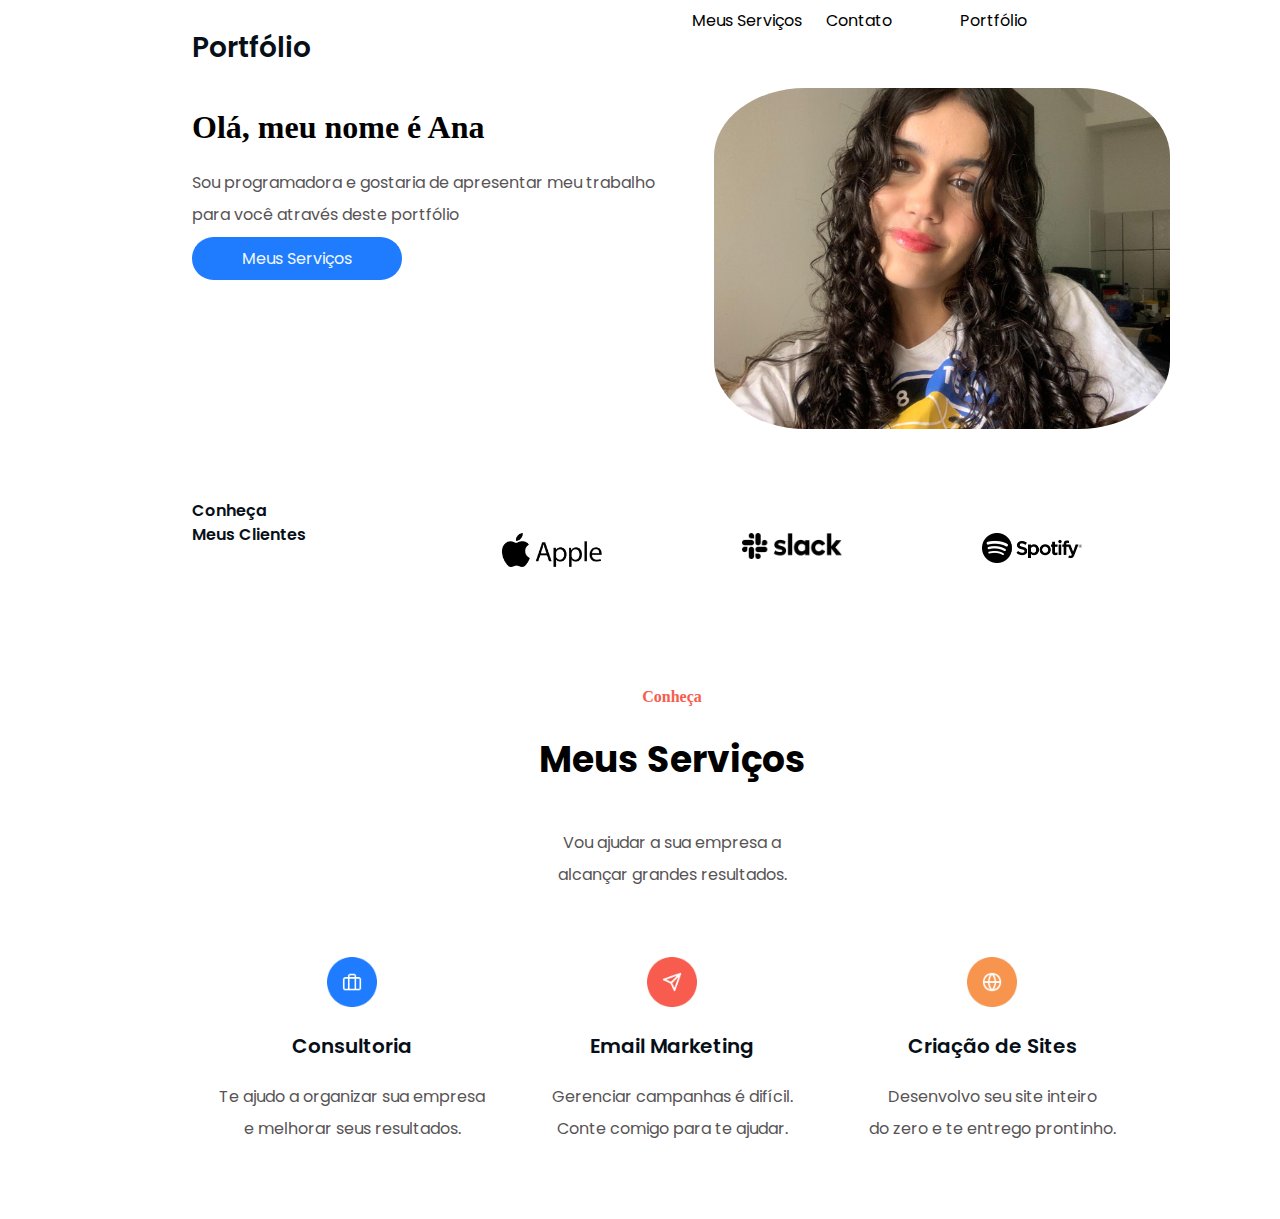
<file: index.html>
<!DOCTYPE html>
<html lang="pt-br">

<head>
    <meta charset="UTF-8">
    <!--configura a codificação de caracteres do documento, uft-8 é uma codificação de caracteres que pode representar
    quase todos os caracteres e simbulos do mundo.-->
    <meta http-equiv="x-UA-Compatible" content="IE=edge">
    <!--isso permite que a pagina seja compativel com a internet explorer-->
    <meta name="viewport" content="width=device-width, initial-scale=1.0">
    <!--a tag meta viewport, que é essencial para o disign responsivo de site.
    Define a largura da pagina para ser igual a largura da tela do dispositivo. um valor 
    de 1.0 significa que a página será exibida sem zoom-->
    <link rel="stylesheet" href="estilo.css">
    <title>Portfólio</title>
    <link rel="preconnect" href="https://fonts.googleapis.com">
    <link rel="preconnect" href="https://fonts.gstatic.com" crossorigin>
    <link href="https://fonts.googleapis.com/css2?family=Poppins:ital
,wght@0,100;0,200;0,300;0,400;0,500;0,600;0,700;0,800;0,900;1,100;1
,200;1,300;1,400;1,500;1,600;1,700;1,800;1,900&display=swap" rel="stylesheet">
</head>

<body>

    <div class="navegacao">

        <div id="titulo">
            <h1>Portfólio</h1>
        </div>

        <div id="menu">
            <ul>
                <li><a href="#servi">Meus Serviços</a></li>
                <li><a href="#contact">Contato</a></li>
                <li><a href="#portfoliotitle">Portfólio</a></li>
            </ul>
        </div>
    </div>

    <div class="navegacao">
        <div class="cabecalhocta">
            <h1>Olá, meu nome é Ana </h1>
            <p class="texto">Sou programadora e gostaria de apresentar meu
                trabalho para você através deste portfólio</p>
            <a id="buttoncta" href="#services">Meus Serviços</a>
        </div>

        <div id="cabecalhoimg">
            <img src="img/WhatsApp Image 2024-07-31 at 17.03.23.jpeg">
        </div>

    </div>
    <div class="navegacao" id="Clientes">
        <div id="cabecalhoclientetexto">
            <p>Conheça</br>
                Meus Clientes</p>

        </div>

        <div id="cabecalhoclientelogo">
            <img width="100" src="img/apple.png">
        </div>

        <div id="cabecalhoclientelogo">
            <img width="100" src="img/slack.png">
        </div>

        <div id="cabecalhoclientelogo">
            <img width="100" src="img/spotify.png">
        </div>
    </div>
    <div class="navegacao">
        <div id="services">
            <h2 id="red">Conheça</h2>
            <h1 id="black">Meus Serviços</h1>
        </div>
    </div>
    <div class="navegacao">
        <p class="gray">Vou ajudar a sua empresa a <br>
            alcançar grandes resultados.</p>
    </div>

    <div class="navegacao">
        <div id="cabecalhoclientelogo">
            <img width="50" src="img/Group 21.png">
            <h3 id="preto">Consultoria</h3>
            <p class="gray">Te ajudo a organizar sua empresa<br>
                e melhorar seus resultados.</p>
        </div>

        <div id="cabecalhoclientelogo">
            <img width="50" src="img/Group 17.png">
            <h3 id="preto">Email Marketing</h3>
            <p class="gray">Gerenciar campanhas é difícil.<br>
                Conte comigo para te ajudar.</p>
        </div>

        <div id="cabecalhoclientelogo">
            <img width="50" src="img/Group 19.png">
            <h3 id="preto">Criação de Sites</h3>
            <p class="gray">Desenvolvo seu site inteiro<br>
                do zero e te entrego prontinho.</p>
        </div>
    </div>
</body>

</html>
</file>
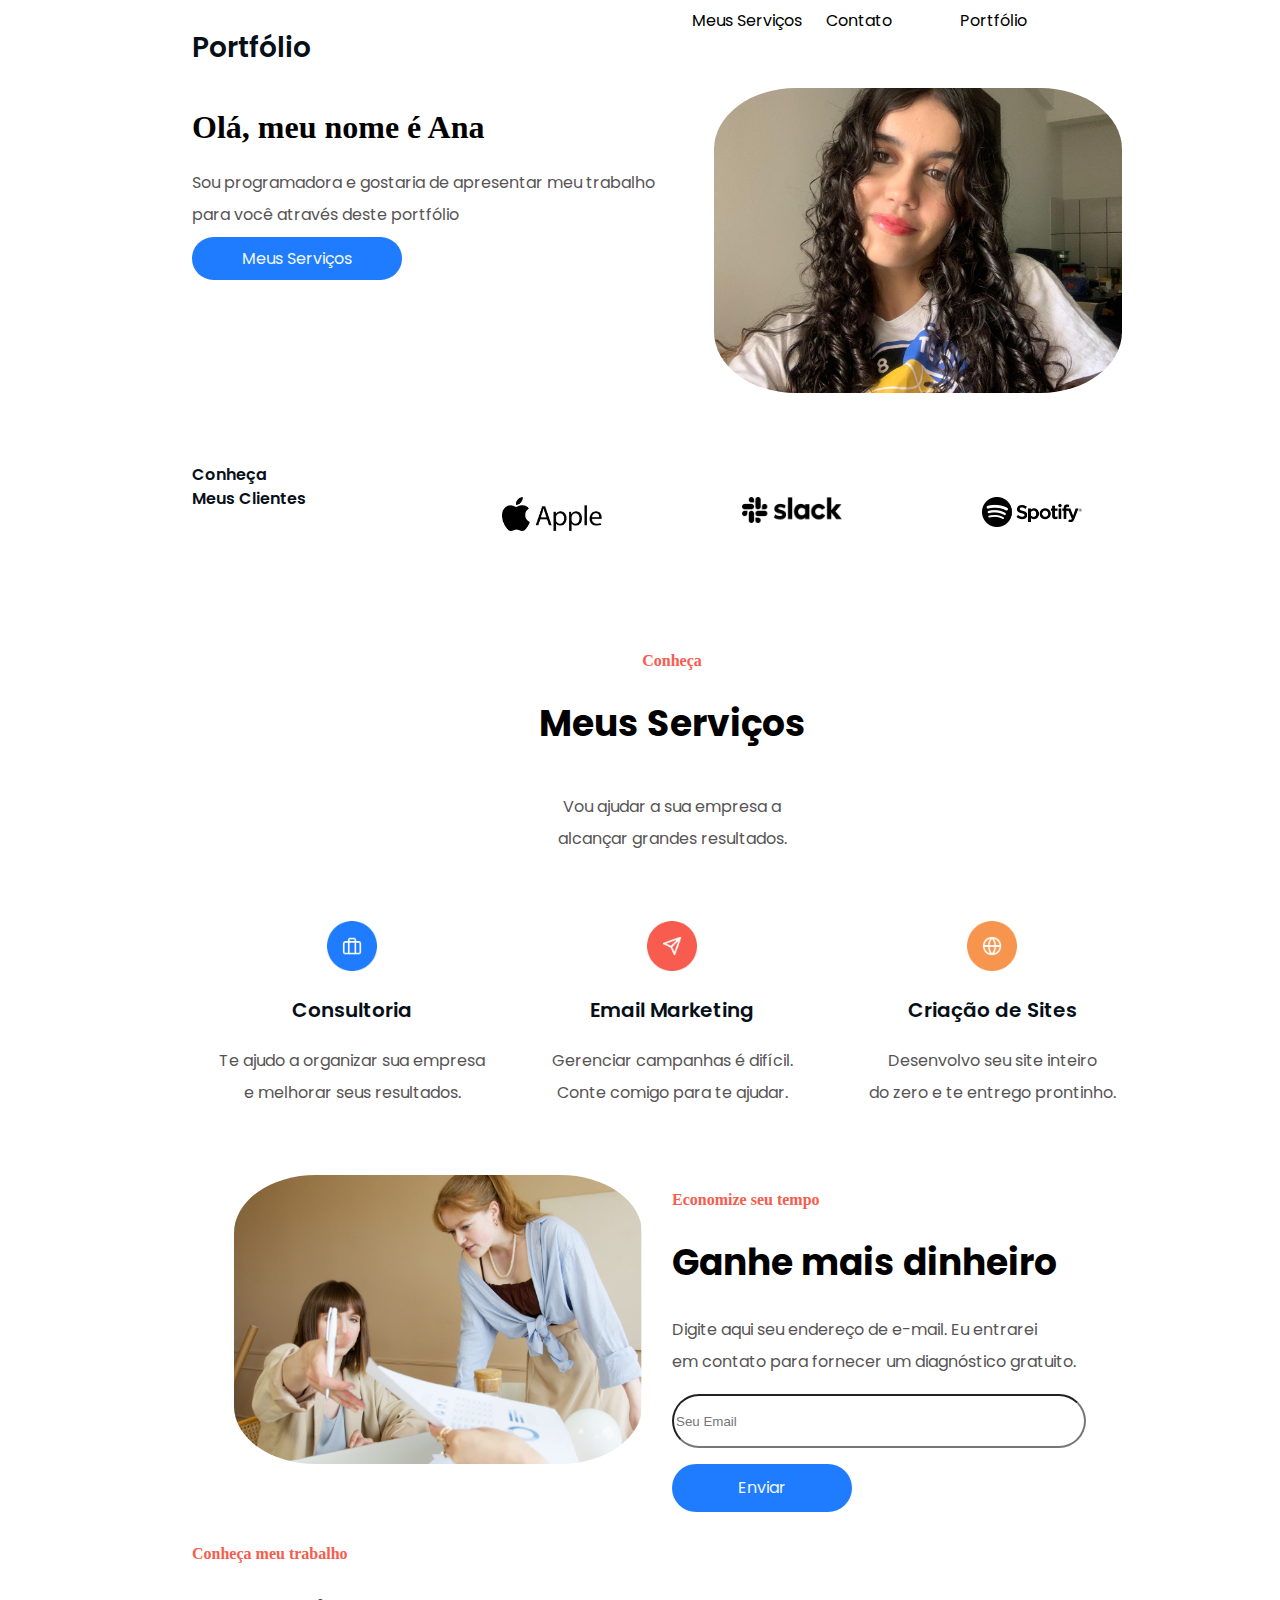
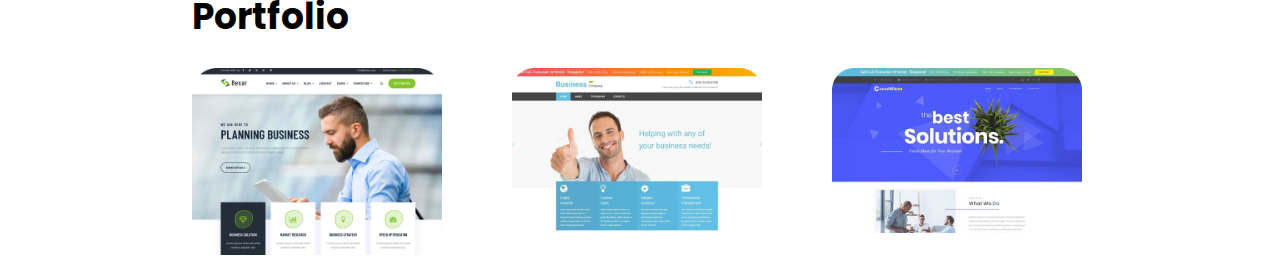
<file: portifoliopart414_08/index.html>
<!DOCTYPE html>
<html lang="pt-br">

<head>
    <meta charset="UTF-8">
    <!--configura a codificação de caracteres do documento, uft-8 é uma codificação de caracteres que pode representar
    quase todos os caracteres e simbulos do mundo.-->
    <meta http-equiv="x-UA-Compatible" content="IE=edge">
    <!--isso permite que a pagina seja compativel com a internet explorer-->
    <meta name="viewport" content="width=device-width, initial-scale=1.0">
    <!--a tag meta viewport, que é essencial para o disign responsivo de site.
    Define a largura da pagina para ser igual a largura da tela do dispositivo. um valor 
    de 1.0 significa que a página será exibida sem zoom-->
    <link rel="stylesheet" href="estilo.css">
    <title>Portfólio</title>
    <link rel="preconnect" href="https://fonts.googleapis.com">
    <link rel="preconnect" href="https://fonts.gstatic.com" crossorigin>
    <link href="https://fonts.googleapis.com/css2?family=Poppins:ital
,wght@0,100;0,200;0,300;0,400;0,500;0,600;0,700;0,800;0,900;1,100;1
,200;1,300;1,400;1,500;1,600;1,700;1,800;1,900&display=swap" rel="stylesheet">
</head>

<body>

    <div class="navegacao">

        <div id="titulo">
            <h1>Portfólio</h1>
        </div>

        <div id="menu">
            <ul>
                <li><a href="#servi">Meus Serviços</a></li>
                <li><a href="#contact">Contato</a></li>
                <li><a href="#portfoliotitle">Portfólio</a></li>
            </ul>
        </div>
    </div>

    <div class="navegacao">
        <div class="cabecalhocta">
            <h1>Olá, meu nome é Ana </h1>
            <p class="texto">Sou programadora e gostaria de apresentar meu
                trabalho para você através deste portfólio</p>
            <a id="buttoncta" href="#services">Meus Serviços</a>
        </div>

        <div id="cabecalhoimg">
            <img src="img/WhatsApp Image 2024-07-31 at 17.03.23.jpeg">
        </div>

    </div>
    <div class="navegacao" id="Clientes">
        <div id="cabecalhoclientetexto">
            <p>Conheça</br>
                Meus Clientes</p>

        </div>

        <div id="cabecalhoclientelogo">
            <img width="100" src="img/apple.png">
        </div>

        <div id="cabecalhoclientelogo">
            <img width="100" src="img/slack.png">
        </div>

        <div id="cabecalhoclientelogo">
            <img width="100" src="img/spotify.png">
        </div>
    </div>
    <div class="navegacao">
        <div id="services">
            <h2 id="red">Conheça</h2>
            <h1 id="black">Meus Serviços</h1>
        </div>
    </div>
    <div class="navegacao">
        <p class="gray">Vou ajudar a sua empresa a <br>
            alcançar grandes resultados.</p>
    </div>

    <div class="navegacao">
        <div id="cabecalhoclientelogo">
            <img width="50" src="img/Group 21.png">
            <h3 id="preto">Consultoria</h3>
            <p class="gray">Te ajudo a organizar sua empresa<br>
                e melhorar seus resultados.</p>
        </div>

        <div id="cabecalhoclientelogo">
            <img width="50" src="img/Group 17.png">
            <h3 id="preto">Email Marketing</h3>
            <p class="gray">Gerenciar campanhas é difícil.<br>
                Conte comigo para te ajudar.</p>
        </div>

        <div id="cabecalhoclientelogo">
            <img width="50" src="img/Group 19.png">
            <h3 id="preto">Criação de Sites</h3>
            <p class="gray">Desenvolvo seu site inteiro<br>
                do zero e te entrego prontinho.</p>
        </div>
    </div>


    <div class="navegacao">

        <div id="cabecalhoimg">
            <img src="img/Group 26.png">
        </div>

        <div id="contactForme">
            <h2 id="red2">Economize seu tempo</h2>
            <h1 id="black2">Ganhe mais dinheiro</h1>
            <p class="gray2">Digite aqui seu endereço de e-mail. Eu entrarei <br> em contato para fornecer um diagnóstico gratuito.</p>
            <form action="https://formspree.io/f/xvgpqplb" method="post">
                <input placeholder="Seu Email" type="email" id="emailinput" name="ContactEmail" required="required">
                <p>
                    <button id="buttoncta" type="submit">Enviar</button>
                </p>
            </form>
        </div>
    </div>
    <div>
           <h2 id="red2">Conheça meu trabalho</h2>
            <h1 id="black2">Portfolio</h1>
    </div>
    <div class="navegacao">
      <div>
        <img width="250"src="img/bexer-bootstrap-business-template 1.png">
      </div>

      <div>
        <img width="250" src="img/modelo-gratuito-de-site-responsivo-para-negocios_55108-0-original 1.png">
      </div>

      <div>
        <img width="250" src="img/modelo-de-site-corporativo-responsivo-gratuito_52524-0-original 1.png">
      </div>

    </div>
</body>

</html>
</file>
<file: estilo.css>
body {
    margin-left: 15%;
    margin-right: 10%;
}

.navegacao {
    display: grid;
    grid-auto-flow: column;
    grid-auto-columns: 1fr;
}

#titulo h1 {

    font-family: Poppins;
    font-size: 28px;
    font-weight: 600;
    line-height: 42px;
    text-align: left;
    width: 119px;
    height: 42px;
    top: 40px;
    left: 160px;
    gap: 0px;
    opacity: 0px;
    color: #070F18;



}

#menu ul {
    display: flex;
    list-style-type: none;
    margin: 0;
    padding: 0;
}

#menu li {
    display: inline-block;
    margin-left: 20px;
    font-family: Poppins;
    width: 114px;
    height: 24px;
    top: 49px;
    left: 974px;
    gap: 0px;
    opacity: 0px;

}

#cabecalhocta h1 {
    font-family: poppins;
    font-size: 55px;
    font-weight: 700;
    line-height: 82.5px;
    text-align: left;
    color: #070F18
}

p.texto {

    font-family: Poppins;
    font-size: 16px;
    font-weight: 400;
    line-height: 32px;
    text-align: left;
    color: #575455
}

#cabecalhoimg img {
    width: 95%;
    margin-left: 42px;
    border-radius: 20%;

}

a {
    color: black;
    text-decoration: none;
}

#buttoncta {
    background: #1f7cff;
    width: 180px;
    height: 48px;
    top: 504px;
    left: 160px;
    gap: 0px;
    border-radius: 40px;
    opacity: 0px;
    font-family: Poppins;
    font-size: 16px;
    line-height: 24px;
    text-align: center;
    color: aliceblue;
    padding: 10px 50px 10px 50px;
}

#Clientes {
    margin-top: 50px;
    margin-bottom: 50px;
}

#cabecalhoclientetexto {
    font-family: Poppins;
    font-size: 16px;
    font-weight: 600;
    line-height: 24px;
    text-align: left;
    color: #070F18;
}

#cabecalhoclientelogo {
    text-align: center;
    margin-top: 50px;
    margin-bottom: 50px;

}

#red {
    font-size: 16px;
    font-weight: 700;
    line-height: 24px;
    text-align: center;
    color: #f75c4e;
}

#black {
    font-family: Poppins;
    font-size: 36px;
    font-weight: 700;
    line-height: 54px;
    text-align: center;
}

.gray {
    font-family: Poppins;
    font-size: 16px;
    font-weight: 400;
    line-height: 32px;
    text-align: center;
    color: #575455;
}

#preto {
    font-family: Poppins;
    font-size: 20px;
    font-weight: 600;
    line-height: 30px;
    color: #070F18;

}
</file>
<file: portifoliopart414_08/estilo.css>
body {
    margin-left: 15%;
    margin-right: 10%;
}

.navegacao {
    display: grid;
    grid-auto-flow: column;
    grid-auto-columns: 1fr;
}

#titulo h1 {

    font-family: Poppins;
    font-size: 28px;
    font-weight: 600;
    line-height: 42px;
    text-align: left;
    width: 119px;
    height: 42px;
    top: 40px;
    left: 160px;
    gap: 0px;
    opacity: 0px;
    color: #070F18;



}

#menu ul {
    display: flex;
    list-style-type: none;
    margin: 0;
    padding: 0;
}

#menu li {
    display: inline-block;
    margin-left: 20px;
    font-family: Poppins;
    width: 114px;
    height: 24px;
    top: 49px;
    left: 974px;
    gap: 0px;
    opacity: 0px;

}

#cabecalhocta h1 {
    font-family: poppins;
    font-size: 55px;
    font-weight: 700;
    line-height: 82.5px;
    text-align: left;
    color: #070F18
}

p.texto {

    font-family: Poppins;
    font-size: 16px;
    font-weight: 400;
    line-height: 32px;
    text-align: left;
    color: #575455
}

#cabecalhoimg img {
    width: 85%;
    margin-left: 42px;
    border-radius: 20%;

}

a {
    color: black;
    text-decoration: none;
}

#buttoncta {
    background: #1f7cff;
    width: 180px;
    height: 48px;
    top: 504px;
    left: 160px;
    gap: 0px;
    border-radius: 40px;
    opacity: 0px;
    font-family: Poppins;
    font-size: 16px;
    line-height: 24px;
    text-align: center;
    color: aliceblue;
    padding: 10px 50px 10px 50px;
    border: none;
}

#Clientes {
    margin-top: 50px;
    margin-bottom: 50px;
}

#cabecalhoclientetexto {
    font-family: Poppins;
    font-size: 16px;
    font-weight: 600;
    line-height: 24px;
    text-align: left;
    color: #070F18;
}

#cabecalhoclientelogo {
    text-align: center;
    margin-top: 50px;
    margin-bottom: 50px;

}

#red {
    font-size: 16px;
    font-weight: 700;
    line-height: 24px;
    text-align: center;
    color: #f75c4e;
}

#black {
    font-family: Poppins;
    font-size: 36px;
    font-weight: 700;
    line-height: 54px;
    text-align: center;
}

.gray {
    font-family: Poppins;
    font-size: 16px;
    font-weight: 400;
    line-height: 32px;
    text-align: center;
    color: #575455;
}

#preto {
    font-family: Poppins;
    font-size: 20px;
    font-weight: 600;
    line-height: 30px;
    color: #070F18;

}


#red2 {
    font-size: 16px;
    font-weight: 700;
    line-height: 24px;
    text-align: left;
    color: #f75c4e;
}

#black2 {
    font-family: Poppins;
    font-size: 36px;
    font-weight: 700;
    line-height: 54px;
    text-align: left;
}

.gray2 {
    font-family: Poppins;
    font-size: 16px;
    font-weight: 400;
    line-height: 32px;
    text-align: left;
    color: #575455;
}

#contactForme input {
    width: 406px;
    height: 48px;
    top: 1594px;
    left: 813px;
    gap: 0px;
    border-radius: 40px;
    opacity: 0px;

}
</file>
